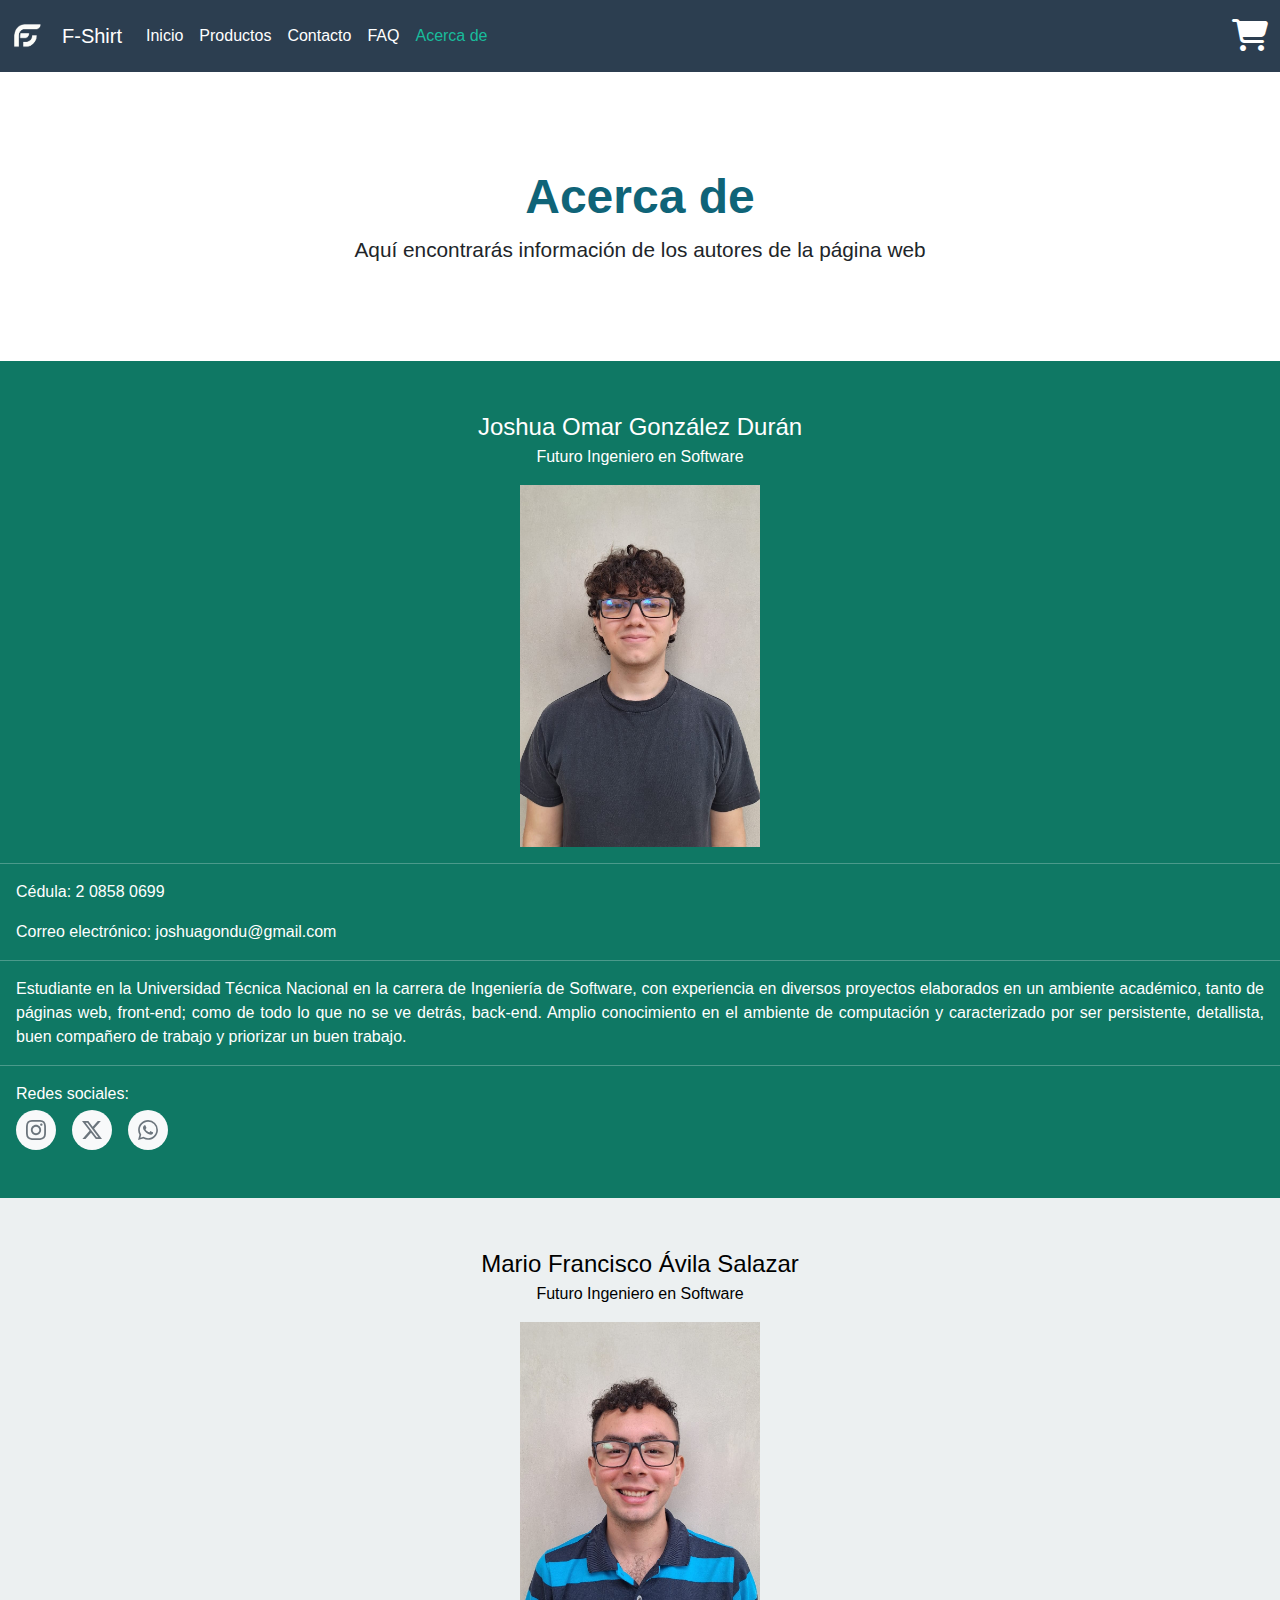
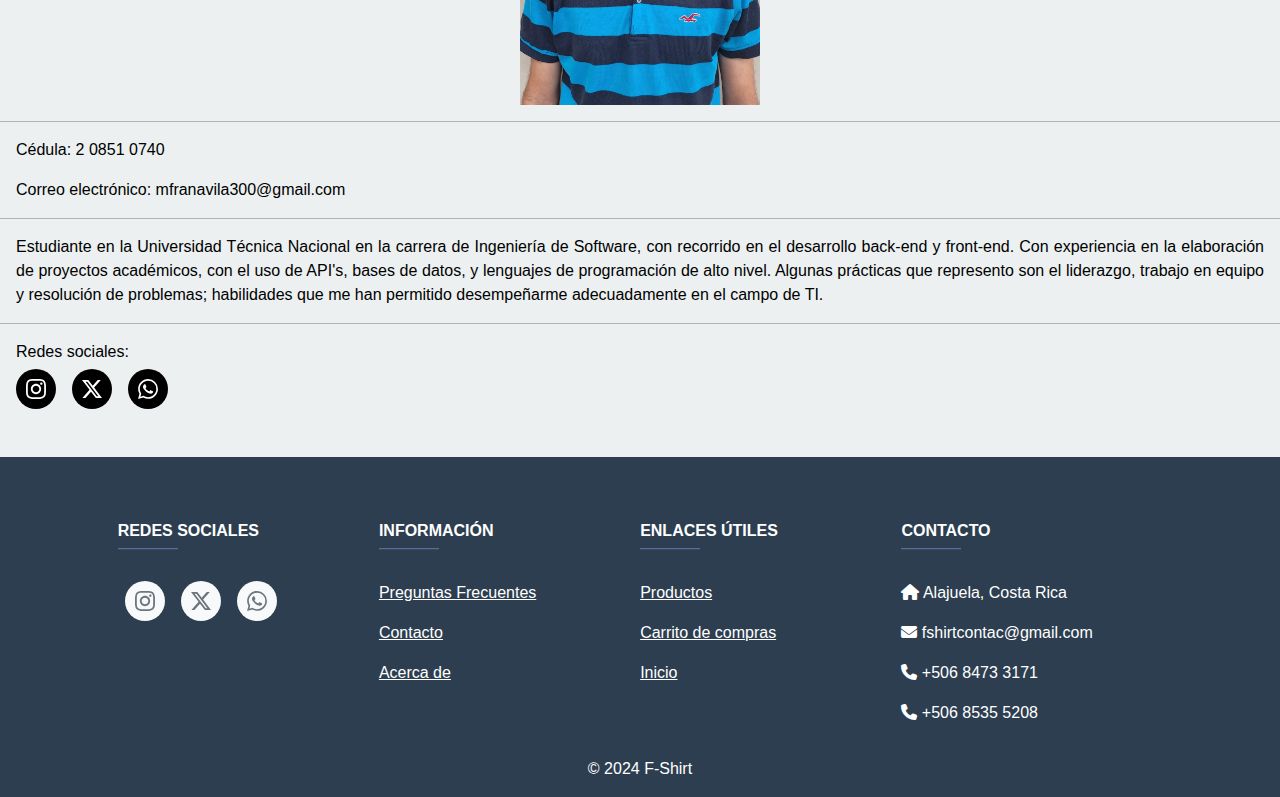
<file: AcercaDe.html>
<!DOCTYPE html>
<html lang="es">
<head>
    <meta charset="UTF-8">
    <meta name="viewport" content="width=device-width, initial-scale=1.0">
    <title>F-Shirt</title>

 <!--Links-->
 <link rel="stylesheet" href="css/HeaderFooter.css">
 <link rel="stylesheet" href="css/estiloAcercaDe.css">

 <!--Icono-->
 <link rel="icon" href="img/IconoF_Shirt.png" type="image/x-icon">

 <!--bootstrap -->
 <link rel="stylesheet" href="css/bootstrap.min.css">
 <link rel="stylesheet" href="https://cdnjs.cloudflare.com/ajax/libs/font-awesome/6.5.2/css/all.min.css">

</head>
<body>

<!--Header-->
<header>
    <nav class="navbar navbar-expand-lg bg-primary" data-bs-theme="dark">
        <div class="container-fluid">

          <!--Logo-->
          <a href="index.html">
            <img src="img/logoFShirt.png" alt="Logo" style="width: 30px; height: 30px; margin-right: 20px;">
          </a> 
          
          

          <a class="navbar-brand" href="index.html">F-Shirt</a>

          <button class="navbar-toggler" type="button" data-bs-toggle="collapse" data-bs-target="#navbarColor01" aria-controls="navbarColor01" aria-expanded="false" aria-label="Toggle navigation">
            <span class="navbar-toggler-icon"></span>
          </button>
          
          <div class="collapse navbar-collapse" id="navbarColor01">
            
            <ul class="navbar-nav me-auto">
              <li class="nav-item">
                <a class="nav-link" href="index.html">Inicio
                  <span class="visually-hidden">(current)</span>
                </a>
              </li>
              <li class="nav-item">
                <a class="nav-link" href="Productos.html">Productos</a>
              </li>
              <li class="nav-item">
                <a class="nav-link" href="Contacto.html">Contacto</a>
              </li>
              <li class="nav-item">
                <a class="nav-link " href="FAQ.html">FAQ
                  
                </a>
              </li>
              <li class="nav-item">
                <a class="nav-link active" href="AcercaDe.html">Acerca de</a>
                <span class="visually-hidden">(current)</span>
              </li>
                
            </ul>

            <!--Carrito-->
            <div class="d-flex">
              <div class="cart-icon">
                  <a href="carrito.html">
                  <i class="fa fa-shopping-cart"></i>
                  <span id="cart-count" class="cart-count"></span>
                  </a>
              </div>
          
          </div>

          </div>
        </div>
      </nav>
</header>
<!--End Header-->

<main>

    <Section class="encabezado">
        <h1 class="resaltar">Acerca de</h1>
        <p>Aquí encontrarás información de los autores de la página web</p>
    </Section>

    <!--Joshua-->
    <section class="Card Joshua">

     <p class="nombre">Joshua Omar González Durán</p>  
     <p class="profesion">Futuro Ingeniero en Software</p> 

     <div class="imagenPerfil">
        <img src="img/Foto Joshua.jpg" alt="" loading="lazy">
     </div>

     <hr>
     <p class="information">Cédula: 2 0858 0699</p>
     <p class="information">Correo electrónico: joshuagondu@gmail.com</p>
     <hr>

     <p class="information" style="text-align: justify;">Estudiante en la Universidad Técnica Nacional en la carrera de Ingeniería de Software, con experiencia en diversos proyectos elaborados en un ambiente académico, tanto de páginas web, front-end; como de todo lo que no se ve detrás, back-end. Amplio conocimiento en el ambiente de computación y caracterizado por ser persistente, detallista, buen compañero de trabajo y priorizar un buen trabajo.</p>
     <hr>

     <!--Social media-->
     <p class="information" style="margin-bottom: 0.3em;">Redes sociales:</p> 

     <div class="social-icons">
        <a href="https://www.instagram.com/wheresjoshi/" class="instagram" target="_blank">
            <svg viewBox="0 0 24 24" xmlns="http://www.w3.org/2000/svg">
                <path d="M12 2.163c3.204 0 3.584.012 4.85.07 3.252.148 4.771 1.691 4.919 4.919.058 1.265.069 1.645.069 4.849 0 3.205-.012 3.584-.069 4.849-.149 3.225-1.664 4.771-4.919 4.919-1.266.058-1.644.07-4.85.07-3.204 0-3.584-.012-4.849-.07-3.26-.149-4.771-1.699-4.919-4.92-.058-1.265-.07-1.644-.07-4.849 0-3.204.013-3.583.07-4.849.149-3.227 1.664-4.771 4.919-4.919 1.266-.057 1.645-.069 4.849-.069zm0-2.163c-3.259 0-3.667.014-4.947.072-4.358.2-6.78 2.618-6.98 6.98-.059 1.281-.073 1.689-.073 4.948 0 3.259.014 3.668.072 4.948.2 4.358 2.618 6.78 6.98 6.98 1.281.058 1.689.072 4.948.072 3.259 0 3.668-.014 4.948-.072 4.354-.2 6.782-2.618 6.979-6.98.059-1.28.073-1.689.073-4.948 0-3.259-.014-3.667-.072-4.947-.196-4.354-2.617-6.78-6.979-6.98-1.281-.059-1.69-.073-4.949-.073zm0 5.838c-3.403 0-6.162 2.759-6.162 6.162s2.759 6.163 6.162 6.163 6.162-2.759 6.162-6.163c0-3.403-2.759-6.162-6.162-6.162zm0 10.162c-2.209 0-4-1.79-4-4 0-2.209 1.791-4 4-4s4 1.791 4 4c0 2.21-1.791 4-4 4zm6.406-11.845c-.796 0-1.441.645-1.441 1.44s.645 1.44 1.441 1.44c.795 0 1.439-.645 1.439-1.44s-.644-1.44-1.439-1.44z"/>
            </svg>
        </a>
        <a href="https://www.x.com" target="_blank" rel="noopener noreferrer" class="x">
          <svg xmlns="http://www.w3.org/2000/svg" viewBox="0 0 24 24">
              <path d="M18.901 1.153h3.68l-8.04 9.19L24 22.846h-7.406l-5.8-7.584-6.638 7.584H.474l8.6-9.83L0 1.154h7.594l5.243 6.932ZM17.61 20.644h2.039L6.486 3.24H4.298Z"/>
          </svg>
      </a>
      <a href="https://wa.me/+50687926554" target="_blank" rel="noopener noreferrer" class="whatsapp">
        <svg xmlns="http://www.w3.org/2000/svg" viewBox="0 0 24 24">
            <path d="M17.472 14.382c-.297-.149-1.758-.867-2.03-.967-.273-.099-.471-.148-.67.15-.197.297-.767.966-.94 1.164-.173.199-.347.223-.644.075-.297-.15-1.255-.463-2.39-1.475-.883-.788-1.48-1.761-1.653-2.059-.173-.297-.018-.458.13-.606.134-.133.298-.347.446-.52.149-.174.198-.298.298-.497.099-.198.05-.371-.025-.52-.075-.149-.669-1.612-.916-2.207-.242-.579-.487-.5-.669-.51-.173-.008-.371-.01-.57-.01-.198 0-.52.074-.792.372-.272.297-1.04 1.016-1.04 2.479 0 1.462 1.065 2.875 1.213 3.074.149.198 2.096 3.2 5.077 4.487.709.306 1.262.489 1.694.625.712.227 1.36.195 1.871.118.571-.085 1.758-.719 2.006-1.413.248-.694.248-1.289.173-1.413-.074-.124-.272-.198-.57-.347m-5.421 7.403h-.004a9.87 9.87 0 01-5.031-1.378l-.361-.214-3.741.982.998-3.648-.235-.374a9.86 9.86 0 01-1.51-5.26c.001-5.45 4.436-9.884 9.888-9.884 2.64 0 5.122 1.03 6.988 2.898a9.825 9.825 0 012.893 6.994c-.003 5.45-4.437 9.884-9.885 9.884m8.413-18.297A11.815 11.815 0 0012.05 0C5.495 0 .16 5.335.157 11.892c0 2.096.547 4.142 1.588 5.945L.057 24l6.305-1.654a11.882 11.882 0 005.683 1.448h.005c6.554 0 11.89-5.335 11.893-11.893a11.821 11.821 0 00-3.48-8.413Z"/>
        </svg>
    </a>
    </div>
    </section>

    <!--Mario-->
    <section class="Card Mario">

      <p class="nombre">Mario Francisco Ávila Salazar</p>  
      <p class="profesion">Futuro Ingeniero en Software</p> 
 
      <div class="imagenPerfil">
         <img src="img/Foto Mario.jpg" alt="" loading="lazy">
      </div>
 
      <hr>
      <p class="information">Cédula: 2 0851 0740</p>
      <p class="information">Correo electrónico: mfranavila300@gmail.com</p>
      <hr>
 
      <p class="information" style="text-align: justify;">Estudiante en la Universidad Técnica Nacional en la carrera de Ingeniería de Software, con recorrido en el desarrollo back-end y front-end. Con experiencia en la elaboración de proyectos académicos, con el uso de API's, bases de datos, y lenguajes de programación de alto nivel. Algunas prácticas que represento son el liderazgo, trabajo en equipo y resolución de problemas; habilidades que me han permitido desempeñarme adecuadamente en el campo de TI.</p>
      <hr>
 
      <!--Social media-->
      <p class="information" style="margin-bottom: 0.3em;">Redes sociales:</p> 
 
      <div class="social-icons">
         <a href="https://www.instagram.com/mfranavila_22/" class="instagram" target="_blank">
             <svg viewBox="0 0 24 24" xmlns="http://www.w3.org/2000/svg">
                 <path d="M12 2.163c3.204 0 3.584.012 4.85.07 3.252.148 4.771 1.691 4.919 4.919.058 1.265.069 1.645.069 4.849 0 3.205-.012 3.584-.069 4.849-.149 3.225-1.664 4.771-4.919 4.919-1.266.058-1.644.07-4.85.07-3.204 0-3.584-.012-4.849-.07-3.26-.149-4.771-1.699-4.919-4.92-.058-1.265-.07-1.644-.07-4.849 0-3.204.013-3.583.07-4.849.149-3.227 1.664-4.771 4.919-4.919 1.266-.057 1.645-.069 4.849-.069zm0-2.163c-3.259 0-3.667.014-4.947.072-4.358.2-6.78 2.618-6.98 6.98-.059 1.281-.073 1.689-.073 4.948 0 3.259.014 3.668.072 4.948.2 4.358 2.618 6.78 6.98 6.98 1.281.058 1.689.072 4.948.072 3.259 0 3.668-.014 4.948-.072 4.354-.2 6.782-2.618 6.979-6.98.059-1.28.073-1.689.073-4.948 0-3.259-.014-3.667-.072-4.947-.196-4.354-2.617-6.78-6.979-6.98-1.281-.059-1.69-.073-4.949-.073zm0 5.838c-3.403 0-6.162 2.759-6.162 6.162s2.759 6.163 6.162 6.163 6.162-2.759 6.162-6.163c0-3.403-2.759-6.162-6.162-6.162zm0 10.162c-2.209 0-4-1.79-4-4 0-2.209 1.791-4 4-4s4 1.791 4 4c0 2.21-1.791 4-4 4zm6.406-11.845c-.796 0-1.441.645-1.441 1.44s.645 1.44 1.441 1.44c.795 0 1.439-.645 1.439-1.44s-.644-1.44-1.439-1.44z"/>
             </svg>
         </a>
         <a href="https://www.x.com" target="_blank" rel="noopener noreferrer" class="x">
           <svg xmlns="http://www.w3.org/2000/svg" viewBox="0 0 24 24">
               <path d="M18.901 1.153h3.68l-8.04 9.19L24 22.846h-7.406l-5.8-7.584-6.638 7.584H.474l8.6-9.83L0 1.154h7.594l5.243 6.932ZM17.61 20.644h2.039L6.486 3.24H4.298Z"/>
           </svg>
       </a>
       <a href="https://wa.me/+50685355208" target="_blank" rel="noopener noreferrer" class="whatsapp">
         <svg xmlns="http://www.w3.org/2000/svg" viewBox="0 0 24 24">
             <path d="M17.472 14.382c-.297-.149-1.758-.867-2.03-.967-.273-.099-.471-.148-.67.15-.197.297-.767.966-.94 1.164-.173.199-.347.223-.644.075-.297-.15-1.255-.463-2.39-1.475-.883-.788-1.48-1.761-1.653-2.059-.173-.297-.018-.458.13-.606.134-.133.298-.347.446-.52.149-.174.198-.298.298-.497.099-.198.05-.371-.025-.52-.075-.149-.669-1.612-.916-2.207-.242-.579-.487-.5-.669-.51-.173-.008-.371-.01-.57-.01-.198 0-.52.074-.792.372-.272.297-1.04 1.016-1.04 2.479 0 1.462 1.065 2.875 1.213 3.074.149.198 2.096 3.2 5.077 4.487.709.306 1.262.489 1.694.625.712.227 1.36.195 1.871.118.571-.085 1.758-.719 2.006-1.413.248-.694.248-1.289.173-1.413-.074-.124-.272-.198-.57-.347m-5.421 7.403h-.004a9.87 9.87 0 01-5.031-1.378l-.361-.214-3.741.982.998-3.648-.235-.374a9.86 9.86 0 01-1.51-5.26c.001-5.45 4.436-9.884 9.888-9.884 2.64 0 5.122 1.03 6.988 2.898a9.825 9.825 0 012.893 6.994c-.003 5.45-4.437 9.884-9.885 9.884m8.413-18.297A11.815 11.815 0 0012.05 0C5.495 0 .16 5.335.157 11.892c0 2.096.547 4.142 1.588 5.945L.057 24l6.305-1.654a11.882 11.882 0 005.683 1.448h.005c6.554 0 11.89-5.335 11.893-11.893a11.821 11.821 0 00-3.48-8.413Z"/>
         </svg>
     </a>
     </div>
     </section>

</main>

<!--Footer-->
<footer
          class="text-center text-lg-start text-white"
          style="background-color: rgb(44, 62, 80)"
           >

    <!-- Section: Links  -->
    <section class="" style="padding-top: 1em;">
      <div class="container text-center text-md-start mt-5">
        <!-- Grid row -->
        <div class="row mt-3">

          <!-- Grid column -->
          <div class="col-md-3 col-lg-2 col-xl-2 mx-auto mb-4">
    
                    <h6 class="text-uppercase fw-bold">Redes sociales</h6>
                    <hr
                class="mb-4 mt-0 d-inline-block mx-auto"
                style="width: 60px; background-color: #7c4dff; height: 2px"
                />
                    <div class="social-icons">
                        <a href="https://www.instagram.com/" class="instagram" target="_blank">
                            <svg viewBox="0 0 24 24" xmlns="http://www.w3.org/2000/svg">
                                <path d="M12 2.163c3.204 0 3.584.012 4.85.07 3.252.148 4.771 1.691 4.919 4.919.058 1.265.069 1.645.069 4.849 0 3.205-.012 3.584-.069 4.849-.149 3.225-1.664 4.771-4.919 4.919-1.266.058-1.644.07-4.85.07-3.204 0-3.584-.012-4.849-.07-3.26-.149-4.771-1.699-4.919-4.92-.058-1.265-.07-1.644-.07-4.849 0-3.204.013-3.583.07-4.849.149-3.227 1.664-4.771 4.919-4.919 1.266-.057 1.645-.069 4.849-.069zm0-2.163c-3.259 0-3.667.014-4.947.072-4.358.2-6.78 2.618-6.98 6.98-.059 1.281-.073 1.689-.073 4.948 0 3.259.014 3.668.072 4.948.2 4.358 2.618 6.78 6.98 6.98 1.281.058 1.689.072 4.948.072 3.259 0 3.668-.014 4.948-.072 4.354-.2 6.782-2.618 6.979-6.98.059-1.28.073-1.689.073-4.948 0-3.259-.014-3.667-.072-4.947-.196-4.354-2.617-6.78-6.979-6.98-1.281-.059-1.69-.073-4.949-.073zm0 5.838c-3.403 0-6.162 2.759-6.162 6.162s2.759 6.163 6.162 6.163 6.162-2.759 6.162-6.163c0-3.403-2.759-6.162-6.162-6.162zm0 10.162c-2.209 0-4-1.79-4-4 0-2.209 1.791-4 4-4s4 1.791 4 4c0 2.21-1.791 4-4 4zm6.406-11.845c-.796 0-1.441.645-1.441 1.44s.645 1.44 1.441 1.44c.795 0 1.439-.645 1.439-1.44s-.644-1.44-1.439-1.44z"/>
                            </svg>
                        </a>
                        <a href="https://www.x.com" target="_blank" rel="noopener noreferrer" class="x">
                          <svg xmlns="http://www.w3.org/2000/svg" viewBox="0 0 24 24">
                              <path d="M18.901 1.153h3.68l-8.04 9.19L24 22.846h-7.406l-5.8-7.584-6.638 7.584H.474l8.6-9.83L0 1.154h7.594l5.243 6.932ZM17.61 20.644h2.039L6.486 3.24H4.298Z"/>
                          </svg>
                      </a>
                      <a href="https://wa.me/+50685355208" target="_blank" rel="noopener noreferrer" class="whatsapp">
                        <svg xmlns="http://www.w3.org/2000/svg" viewBox="0 0 24 24">
                            <path d="M17.472 14.382c-.297-.149-1.758-.867-2.03-.967-.273-.099-.471-.148-.67.15-.197.297-.767.966-.94 1.164-.173.199-.347.223-.644.075-.297-.15-1.255-.463-2.39-1.475-.883-.788-1.48-1.761-1.653-2.059-.173-.297-.018-.458.13-.606.134-.133.298-.347.446-.52.149-.174.198-.298.298-.497.099-.198.05-.371-.025-.52-.075-.149-.669-1.612-.916-2.207-.242-.579-.487-.5-.669-.51-.173-.008-.371-.01-.57-.01-.198 0-.52.074-.792.372-.272.297-1.04 1.016-1.04 2.479 0 1.462 1.065 2.875 1.213 3.074.149.198 2.096 3.2 5.077 4.487.709.306 1.262.489 1.694.625.712.227 1.36.195 1.871.118.571-.085 1.758-.719 2.006-1.413.248-.694.248-1.289.173-1.413-.074-.124-.272-.198-.57-.347m-5.421 7.403h-.004a9.87 9.87 0 01-5.031-1.378l-.361-.214-3.741.982.998-3.648-.235-.374a9.86 9.86 0 01-1.51-5.26c.001-5.45 4.436-9.884 9.888-9.884 2.64 0 5.122 1.03 6.988 2.898a9.825 9.825 0 012.893 6.994c-.003 5.45-4.437 9.884-9.885 9.884m8.413-18.297A11.815 11.815 0 0012.05 0C5.495 0 .16 5.335.157 11.892c0 2.096.547 4.142 1.588 5.945L.057 24l6.305-1.654a11.882 11.882 0 005.683 1.448h.005c6.554 0 11.89-5.335 11.893-11.893a11.821 11.821 0 00-3.48-8.413Z"/>
                        </svg>
                    </a>
                    </div>
              
        </div>
          <!-- Grid column -->


          <!-- Grid column -->
          <div class="col-md-2 col-lg-2 col-xl-2 mx-auto mb-4">
            <!-- Links -->
            <h6 class="text-uppercase fw-bold">Información</h6>
            <hr
                class="mb-4 mt-0 d-inline-block mx-auto"
                style="width: 60px; background-color: #7c4dff; height: 2px"
                />
            <p>
              <a href="FAQ.html" class="text-white">Preguntas Frecuentes</a>
            </p>
            <p>
              <a href="Contacto.html" class="text-white">Contacto</a>
            </p>
            <p>
              <a href="AcercaDe.html" class="text-white">Acerca de</a>
            </p>
          </div>
          <!-- Grid column -->

          <!-- Grid column -->
          <div class="col-md-3 col-lg-2 col-xl-2 mx-auto mb-4">
              <!-- Links -->
              <h6 class="text-uppercase fw-bold">Enlaces útiles</h6>
              <hr
                  class="mb-4 mt-0 d-inline-block mx-auto"
                  style="width: 60px; background-color: #7c4dff; height: 2px"
                  />
              <p>
              <a href="Productos.html" class="text-white">Productos</a>
            </p>
            <p>
              <a href="carrito.html" class="text-white">Carrito de compras</a>
            </p>
            <p>
              <a href="index.html" class="text-white">Inicio</a>
            </p>
          </div>
          <!-- Grid column -->

          <!-- Grid column -->
          <div class="col-md-4 col-lg-3 col-xl-3 mx-auto mb-md-0 mb-4">
            <!-- Links -->
            <h6 class="text-uppercase fw-bold">Contacto</h6>
            <hr
                class="mb-4 mt-0 d-inline-block mx-auto"
                style="width: 60px; background-color: #7c4dff; height: 2px"
                />
            <p><i class="fas fa-home mr-3"></i> Alajuela, Costa Rica</p>
            <p><i class="fas fa-envelope mr-3"></i> fshirtcontac@gmail.com</p>
            <p><i class="fas fa-phone mr-3"></i> +506 8473 3171</p>
            <p><i class="fas fa-phone mr-3"></i> +506 8535 5208</p>
          </div>
          <!-- Grid column -->
        </div>
        <!-- Grid row -->
      </div>
    </section>
    <!-- Section: Links  -->

    <!-- Copyright -->
    <div
         class="text-center p-3"
         style="background-color: rgb(44,62,80)"
         >
      © 2024 F-Shirt
    </div>
    <!-- Copyright -->
  </footer>

    <!--bootstrap-->
    <script src="https://cdn.jsdelivr.net/npm/bootstrap@5.3.3/dist/js/bootstrap.bundle.min.js"
    integrity="sha384-YvpcrYf0tY3lHB60NNkmXc5s9fDVZLESaAA55NDzOxhy9GkcIdslK1eN7N6jIeHz"
    crossorigin="anonymous"></script>

    <!--JS-->
    <script src="js/globoRojoCarrito.js"></script>

</body>
</html>
</file>
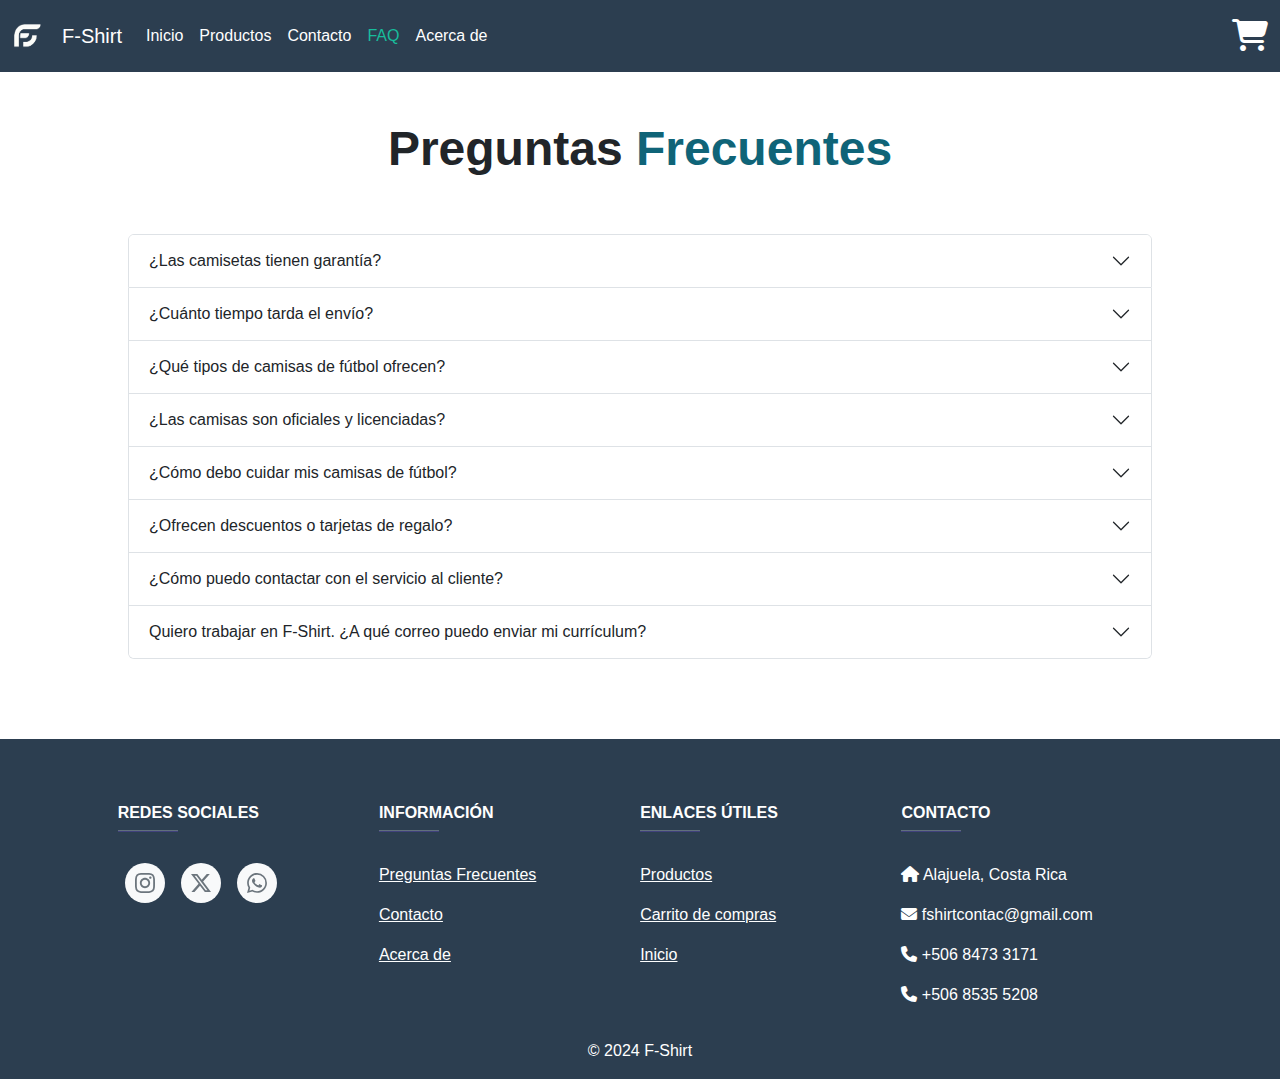
<file: FAQ.html>
<!DOCTYPE html>
<html lang="es">
<head>
    <meta charset="UTF-8">
    <meta name="viewport" content="width=device-width, initial-scale=1.0">
    <title>F-Shirt</title>

 <!--Links-->
 <link rel="stylesheet" href="css/HeaderFooter.css">
 <link rel="stylesheet" href="css/estiloFAQ.css">

 <!--Icono-->
 <link rel="icon" href="img/IconoF_Shirt.png" type="image/x-icon">

 <!--bootstrap -->
 <link rel="stylesheet" href="css/bootstrap.min.css">
 <link rel="stylesheet" href="https://cdnjs.cloudflare.com/ajax/libs/font-awesome/6.5.2/css/all.min.css">

</head>
<body>
<!--Header-->
<header>
    <nav class="navbar navbar-expand-lg bg-primary" data-bs-theme="dark">
        <div class="container-fluid">

          <!--Logo-->
          <a href="index.html">
            <img src="img/logoFShirt.png" alt="Logo" style="width: 30px; height: 30px; margin-right: 20px;">
          </a> 
          
          

          <a class="navbar-brand" href="index.html">F-Shirt</a>

          <button class="navbar-toggler" type="button" data-bs-toggle="collapse" data-bs-target="#navbarColor01" aria-controls="navbarColor01" aria-expanded="false" aria-label="Toggle navigation">
            <span class="navbar-toggler-icon"></span>
          </button>
          
          <div class="collapse navbar-collapse" id="navbarColor01">
            
            <ul class="navbar-nav me-auto">
              <li class="nav-item">
                <a class="nav-link" href="index.html">Inicio
                  <span class="visually-hidden">(current)</span>
                </a>
              </li>
              <li class="nav-item">
                <a class="nav-link" href="Productos.html">Productos</a>
              </li>
              <li class="nav-item">
                <a class="nav-link" href="Contacto.html">Contacto</a>
              </li>
              <li class="nav-item">
                <a class="nav-link active" href="FAQ.html">FAQ
                  <span class="visually-hidden">(current)</span>
                </a>
              </li>
              <li class="nav-item">
                <a class="nav-link" href="AcercaDe.html">Acerca de</a>
              </li>
                
            </ul>

            <!--Carrito-->
            <div class="d-flex">
              <div class="cart-icon">
                  <a href="carrito.html">
                  <i class="fa fa-shopping-cart"></i>
                  <span id="cart-count" class="cart-count"></span>
                  </a>
              </div>
          
          </div>

          </div>
        </div>
      </nav>
</header>
<!--End Header-->

<main>
    <h1>Preguntas <span class="colour">Frecuentes</span></h1>
    
    <!--Acordeon-->
        <section class="FAQ">

          <div class="accordion" id="accordionExample">

            <div class="accordion-item">
              <h2 class="accordion-header" id="headingOne">
                <button class="accordion-button collapsed" type="button" data-bs-toggle="collapse" data-bs-target="#collapseOne" aria-expanded="false" aria-controls="collapseOne">
                  ¿Las camisetas tienen garantía?
                </button>
              </h2>
              <div id="collapseOne" class="accordion-collapse collapse" aria-labelledby="headingOne" data-bs-parent="#accordionExample" style="">
                <div class="accordion-body">
                  Así es, todas nuestras camisetas <span class="resaltar">cuentan con garantía</span>, la misma aplica por <span class="resaltar">40 días</span> desde la recepción del producto. Si un producto que compraste cuenta con algún defecto de fabricación, te reembolsaremos el dinero.
                  <br> <br>
                  <span class="resaltar">Importante</span>, la garantía <span class="resaltar">no aplica</span> en los siguientes casos:
                  <br> 

                  <ul>
                    <li>Negligencia en el uso o lavado del producto.</li>
                    <li>Daños por agentes externos.</li>
                    <li>Camisetas que hayan sufrido cualquier modificación por personal no autorizado.</li>
                    <li>Decoloración o daños a causa de exposición prolongada al sol o a otras fuentes de calor extremas.</li>
                    <li>La garantía no aplicará si la misma se reclama fuera del plazo establecido (40 días).</li>
                    <li>Si no presenta la factura o comprobante de compra referente al producto al que se le solicita la aplicación de garantía.</li>
                  </ul>

                </div>
              </div>
            </div>

            <div class="accordion-item">
              <h2 class="accordion-header" id="headingTwo">
                <button class="accordion-button collapsed" type="button" data-bs-toggle="collapse" data-bs-target="#collapseTwo" aria-expanded="false" aria-controls="collapseOne">
                  ¿Cuánto tiempo tarda el envío?
                </button>
              </h2>
              <div id="collapseTwo" class="accordion-collapse collapse" aria-labelledby="headingTwo" data-bs-parent="#accordionExample" style="">
                <div class="accordion-body">
                  Una vez que realizas la compra del producto, F-Shirt registra tu orden y comienza el proceso de entrega. Ten en cuenta que la entrega puede tardar de <span class="resaltar">3 a 5 días hábiles (se omiten feriados como días hábiles)</span>. 
                  Ten en cuenta que si realizas tu compra para retiro en tienda, el tiempo de preparación de la orden será de <span class="resaltar">máximo dos días</span>.                   
                </div>
              </div>
            </div>

            <div class="accordion-item">
              <h2 class="accordion-header" id="headingThree">
                <button class="accordion-button collapsed" type="button" data-bs-toggle="collapse" data-bs-target="#collapseThree" aria-expanded="false" aria-controls="collapseThree">
                  ¿Qué tipos de camisas de fútbol ofrecen?
                </button>
              </h2>
              <div id="collapseThree" class="accordion-collapse collapse" aria-labelledby="headingThree" data-bs-parent="#accordionExample" style="">
                <div class="accordion-body">
                  Ofrecemos camisas de fútbol de varios tipos, desde camisas de equipos hasta de selecciones. También puedes encontrar ediciones especiales y camisas retro.
                  <br> Mira los diferentes productos que te ofrecemos <span class="resaltar"><a href="Productos.html">Aquí</a></span>
                </div>
              </div>
            </div>
       

            <div class="accordion-item">
              <h2 class="accordion-header" id="headingFour">
                <button class="accordion-button collapsed" type="button" data-bs-toggle="collapse" data-bs-target="#collapseFour" aria-expanded="false" aria-controls="collapseFour">
                  ¿Las camisas son oficiales y licenciadas?
                </button>
              </h2>
              <div id="collapseFour" class="accordion-collapse collapse" aria-labelledby="headingFour" data-bs-parent="#accordionExample" style="">
                <div class="accordion-body">
                  Así es, todas nuestras camisas son oficiales y cuentan con la licencia de marcas y clubes.
                  <br>
                  Te aseguramos que <span class="resaltar">todos nuestros productos</span> son completamente originales y cuentan con la licencia respectiva para su distribución.
                  <br> <br>
                   <div class="FAQ4"> 
                     <img src="https://static.nike.com/a/images/t_PDP_1728_v1/f_auto,q_auto:eco/771d5d2d-1032-4f1b-acb2-131e6346b5e3/FFF+M+NK+DF+STAD+JSY+SS+AW.png" alt="" loading="lazy">
                    </div>
                </div>
              </div>
            </div>

            <div class="accordion-item">
              <h2 class="accordion-header" id="headingFive">
                <button class="accordion-button collapsed" type="button" data-bs-toggle="collapse" data-bs-target="#collapseFive" aria-expanded="false" aria-controls="collapseFive">
                  ¿Cómo debo cuidar mis camisas de fútbol? 
                </button>
              </h2>
              <div id="collapseFive" class="accordion-collapse collapse" aria-labelledby="headingFive" data-bs-parent="#accordionExample" style="">
                <div class="accordion-body">
                  Te daremos algunos <span class="resaltar">consejos para alargar la vida útil de tu camisa</span>, algunos cuidados a tomar en cuenta son:
                  <br><br>

                  <span class="resaltar">Lavado</span>
                  <ul>
                    <li>Antes de lavar tu camiseta, lee la etiqueta para conocer las instrucciones de lavado.</li>
                    <li>Utiliza agua fría para lavar tus camisetas, ya que el agua caliente puede dañar el material de la camisa y desteñir algunos colores.</li>
                    <li>Lava tu camiseta al revés, esto para proteger los parches y otros elementos de la camiseta.</li>
                  </ul>

                  <span class="resaltar">Secado</span>
                  <ul>
                    <li>Lo mejor es que seques tu camiseta al aire, pero evitando la exposición directa a la luz solar.</li>
                    <li>También puedes apoyarte en la secadora utilizando un modo de secado suave, considerando tener cuidado con las estampaciones de tu camisa.</li>
                  </ul>

                  <span class="resaltar">Almacenamiento</span>
                  <ul>
                    <li>Te recomendamos guardar tu camiseta en un lugar fresco y seco, sin la exposición directa a la luz solar y en un lugar sin humedad.</li>
                    <li>No guardes tu camiseta en un gancho, esto la estirará con el tiempo, lo mejor es guardarla doblada.</li>
                  </ul>

                  <span class="resaltar">Uso</span>
                  <ul>
                    <li>Evita utilizar la camiseta en actividades que podrían dañarla.</li>
                    <li>Si notas algún hilo suelto, o algún desgarro en la tela, arréglalo de inmediato, para prevenir un daño mayor en tu camiseta.</li>
                    <li>Si manchas la camiseta, asegúrate de limpiar la mancha cuanto antes para evitar que se fije en la tela.</li>
                    <li>Evita el contacto directo  de la tela con algunos productos químicos, como desodorantes o colonias.</li>
                  </ul>

                </div>
              </div>
            </div>

            <div class="accordion-item">
              <h2 class="accordion-header" id="headingSix">
                <button class="accordion-button collapsed" type="button" data-bs-toggle="collapse" data-bs-target="#collapseSix" aria-expanded="false" aria-controls="collapseSix">
                  ¿Ofrecen descuentos o tarjetas de regalo?
                </button>
              </h2>
              <div id="collapseSix" class="accordion-collapse collapse" aria-labelledby="headingSix" data-bs-parent="#accordionExample" style="">
                <div class="accordion-body">
                  Claro que sí, ofrecemos increíbles descuentos de temporada, así como cupones y tarjetas de regalo.
                  
                  <div class="SocialMediaFAQ">
                    <br>
                    <em class="resaltar">¡Está atento a nuestras redes sociales para descubrir nuevas promociones!</em>
                  
                    <!--Social media-->
                    <div class="social-icons">
                      <a href="https://www.instagram.com/" class="instagram" target="_blank">
                          <svg viewBox="0 0 24 24" xmlns="http://www.w3.org/2000/svg">
                              <path d="M12 2.163c3.204 0 3.584.012 4.85.07 3.252.148 4.771 1.691 4.919 4.919.058 1.265.069 1.645.069 4.849 0 3.205-.012 3.584-.069 4.849-.149 3.225-1.664 4.771-4.919 4.919-1.266.058-1.644.07-4.85.07-3.204 0-3.584-.012-4.849-.07-3.26-.149-4.771-1.699-4.919-4.92-.058-1.265-.07-1.644-.07-4.849 0-3.204.013-3.583.07-4.849.149-3.227 1.664-4.771 4.919-4.919 1.266-.057 1.645-.069 4.849-.069zm0-2.163c-3.259 0-3.667.014-4.947.072-4.358.2-6.78 2.618-6.98 6.98-.059 1.281-.073 1.689-.073 4.948 0 3.259.014 3.668.072 4.948.2 4.358 2.618 6.78 6.98 6.98 1.281.058 1.689.072 4.948.072 3.259 0 3.668-.014 4.948-.072 4.354-.2 6.782-2.618 6.979-6.98.059-1.28.073-1.689.073-4.948 0-3.259-.014-3.667-.072-4.947-.196-4.354-2.617-6.78-6.979-6.98-1.281-.059-1.69-.073-4.949-.073zm0 5.838c-3.403 0-6.162 2.759-6.162 6.162s2.759 6.163 6.162 6.163 6.162-2.759 6.162-6.163c0-3.403-2.759-6.162-6.162-6.162zm0 10.162c-2.209 0-4-1.79-4-4 0-2.209 1.791-4 4-4s4 1.791 4 4c0 2.21-1.791 4-4 4zm6.406-11.845c-.796 0-1.441.645-1.441 1.44s.645 1.44 1.441 1.44c.795 0 1.439-.645 1.439-1.44s-.644-1.44-1.439-1.44z"/>
                          </svg>
                      </a>
                      <a href="https://www.x.com" target="_blank" rel="noopener noreferrer" class="x">
                        <svg xmlns="http://www.w3.org/2000/svg" viewBox="0 0 24 24">
                            <path d="M18.901 1.153h3.68l-8.04 9.19L24 22.846h-7.406l-5.8-7.584-6.638 7.584H.474l8.6-9.83L0 1.154h7.594l5.243 6.932ZM17.61 20.644h2.039L6.486 3.24H4.298Z"/>
                        </svg>
                    </a>
                    <a href="https://wa.me/+50685355208" target="_blank" rel="noopener noreferrer" class="whatsapp">
                      <svg xmlns="http://www.w3.org/2000/svg" viewBox="0 0 24 24">
                          <path d="M17.472 14.382c-.297-.149-1.758-.867-2.03-.967-.273-.099-.471-.148-.67.15-.197.297-.767.966-.94 1.164-.173.199-.347.223-.644.075-.297-.15-1.255-.463-2.39-1.475-.883-.788-1.48-1.761-1.653-2.059-.173-.297-.018-.458.13-.606.134-.133.298-.347.446-.52.149-.174.198-.298.298-.497.099-.198.05-.371-.025-.52-.075-.149-.669-1.612-.916-2.207-.242-.579-.487-.5-.669-.51-.173-.008-.371-.01-.57-.01-.198 0-.52.074-.792.372-.272.297-1.04 1.016-1.04 2.479 0 1.462 1.065 2.875 1.213 3.074.149.198 2.096 3.2 5.077 4.487.709.306 1.262.489 1.694.625.712.227 1.36.195 1.871.118.571-.085 1.758-.719 2.006-1.413.248-.694.248-1.289.173-1.413-.074-.124-.272-.198-.57-.347m-5.421 7.403h-.004a9.87 9.87 0 01-5.031-1.378l-.361-.214-3.741.982.998-3.648-.235-.374a9.86 9.86 0 01-1.51-5.26c.001-5.45 4.436-9.884 9.888-9.884 2.64 0 5.122 1.03 6.988 2.898a9.825 9.825 0 012.893 6.994c-.003 5.45-4.437 9.884-9.885 9.884m8.413-18.297A11.815 11.815 0 0012.05 0C5.495 0 .16 5.335.157 11.892c0 2.096.547 4.142 1.588 5.945L.057 24l6.305-1.654a11.882 11.882 0 005.683 1.448h.005c6.554 0 11.89-5.335 11.893-11.893a11.821 11.821 0 00-3.48-8.413Z"/>
                      </svg>
                  </a>
                  </div>
                    <!--Social media-->
                
                  </div>
               
                </div>
              </div>
            </div>

            <div class="accordion-item">
              <h2 class="accordion-header" id="headingSeven">
                <button class="accordion-button collapsed" type="button" data-bs-toggle="collapse" data-bs-target="#collapseSeven" aria-expanded="false" aria-controls="collapseSeven">
                  ¿Cómo puedo contactar con el servicio al cliente?
                </button>
              </h2>
              <div id="collapseSeven" class="accordion-collapse collapse" aria-labelledby="headingSeven" data-bs-parent="#accordionExample" style="">
                <div class="accordion-body">

                  En F-Shirt comprendemos <span class="resaltar">lo importante que es para nuestros clientes</span> contar con el espacio para obtener asistencia cuando lo necesiten, por eso, ponemos a tu disposición varios métodos de contacto para que puedas comunicarte con nuestro personal de atención al cliente. A continuación, te mostramos como puedes contactarte con nuestro equipo de atención al cliente el cual esta siempre dispuesto a brindarte la mejor atención:
                 
                  <!--Telefono-->
                  <br> <br>
                  <span class="resaltar">Teléfono</span>
                  <br>
                  Puedes comunicarte con uno de nuestros agentes llamando o enviando un mensaje a los siguientes números:
                  
                  <ul>
                    <li><span class="resaltar"><a href="https://wa.me/+50685355208"  target="_blank">+506 8535 5208</a></span></li>
                    <li><Span class="resaltar">Horario de atención:</Span> Lunes a Viernes, de 9:00 a.m. a 6:00 p.m.</li>
                  </ul>

                  <!--Correo-->
                  <span class="resaltar">Correo Electrónico</span>
                  <br>
                  Si prefieres comunicarte con nuestro equipo por medio de correo electrónico, puedes hacerlo al correo del departamento de atención al cliente. Nuestro equipo se esforzará por responderte cuanto antes.
                  
                  <ul>
                    <li><Span class="resaltar">Correo Electrónico:</Span> <a href="https://mail.google.com"  target="_blank">serviciocliente@fshirt.com</a></span></li>
                  </ul>
                  
                </div>
              </div>
            </div>

            <div class="accordion-item">
              <h2 class="accordion-header" id="headingEight">
                <button class="accordion-button collapsed" type="button" data-bs-toggle="collapse" data-bs-target="#collapseEight" aria-expanded="false" aria-controls="collapseEight">
                  Quiero trabajar en F-Shirt. ¿A qué correo puedo enviar mi currículum?
                </button>
              </h2>
              <div id="collapseEight" class="accordion-collapse collapse" aria-labelledby="headingEight" data-bs-parent="#accordionExample" style="">
                <div class="accordion-body">
                  Nos complace la idea de que quieras trabajar con nosotros y formar parte de la <span class="resaltar">familia F-Shirt</span>. Siempre estamos en busca de personas apasionadas que quieran unirse a nuestro equipo. A continuación, te presentamos la información que necesitas saber para aplicar
                  a nuestras vacantes.

                  <br><br>
                  <span class="resaltar">Correo Electrónico</span>
                  <br>
                  Ponemos a disposición el siguiente correo para que envíes tu currículum.
                  <ul>
                    <li><Span class="resaltar">Correo Electrónico:</Span> <a href="https://mail.google.com"  target="_blank">reclutamiento@fshirt.com</a></span></li>
                  </ul>

                  <span class="resaltar">Detalles para el envío del currículum</span>
                  <br>
                  Por favor, sigue las siguiente instrucciones al aplicar a una vacante.
                  <br>
                  <ul>
                    <li><Span class="resaltar">Asunto:</Span> En el asunto del correo por favor incluye el nombre del puesto al que estas aplicando, por ejemplo: <em>Aplicación para el puesto de supervisor de inventario.</em></li>
                    <li><Span class="resaltar">Adjuntos:</Span> Adjunta tu currículum en formato PDF.</li>
                    <li><Span class="resaltar">Contenido:</Span> Por favor, incluye una breve descripción sobre ti y porqué estas interesado en formar parte de F-Shirt.</li>
                  </ul>

                  Puedes seguirnos en nuestras de redes sociales, donde también publicamos nuestras vacantes más recientes:
                  
                  <div class="SocialMediaFAQ">
                  <!--Social media-->
                  <div class="social-icons">
                    <a href="https://www.instagram.com/" class="instagram" target="_blank">
                        <svg viewBox="0 0 24 24" xmlns="http://www.w3.org/2000/svg">
                            <path d="M12 2.163c3.204 0 3.584.012 4.85.07 3.252.148 4.771 1.691 4.919 4.919.058 1.265.069 1.645.069 4.849 0 3.205-.012 3.584-.069 4.849-.149 3.225-1.664 4.771-4.919 4.919-1.266.058-1.644.07-4.85.07-3.204 0-3.584-.012-4.849-.07-3.26-.149-4.771-1.699-4.919-4.92-.058-1.265-.07-1.644-.07-4.849 0-3.204.013-3.583.07-4.849.149-3.227 1.664-4.771 4.919-4.919 1.266-.057 1.645-.069 4.849-.069zm0-2.163c-3.259 0-3.667.014-4.947.072-4.358.2-6.78 2.618-6.98 6.98-.059 1.281-.073 1.689-.073 4.948 0 3.259.014 3.668.072 4.948.2 4.358 2.618 6.78 6.98 6.98 1.281.058 1.689.072 4.948.072 3.259 0 3.668-.014 4.948-.072 4.354-.2 6.782-2.618 6.979-6.98.059-1.28.073-1.689.073-4.948 0-3.259-.014-3.667-.072-4.947-.196-4.354-2.617-6.78-6.979-6.98-1.281-.059-1.69-.073-4.949-.073zm0 5.838c-3.403 0-6.162 2.759-6.162 6.162s2.759 6.163 6.162 6.163 6.162-2.759 6.162-6.163c0-3.403-2.759-6.162-6.162-6.162zm0 10.162c-2.209 0-4-1.79-4-4 0-2.209 1.791-4 4-4s4 1.791 4 4c0 2.21-1.791 4-4 4zm6.406-11.845c-.796 0-1.441.645-1.441 1.44s.645 1.44 1.441 1.44c.795 0 1.439-.645 1.439-1.44s-.644-1.44-1.439-1.44z"/>
                        </svg>
                    </a>
                    <a href="https://www.x.com" target="_blank" rel="noopener noreferrer" class="x">
                      <svg xmlns="http://www.w3.org/2000/svg" viewBox="0 0 24 24">
                          <path d="M18.901 1.153h3.68l-8.04 9.19L24 22.846h-7.406l-5.8-7.584-6.638 7.584H.474l8.6-9.83L0 1.154h7.594l5.243 6.932ZM17.61 20.644h2.039L6.486 3.24H4.298Z"/>
                      </svg>
                  </a>
                  <a href="https://wa.me/+50685355208" target="_blank" rel="noopener noreferrer" class="whatsapp">
                    <svg xmlns="http://www.w3.org/2000/svg" viewBox="0 0 24 24">
                        <path d="M17.472 14.382c-.297-.149-1.758-.867-2.03-.967-.273-.099-.471-.148-.67.15-.197.297-.767.966-.94 1.164-.173.199-.347.223-.644.075-.297-.15-1.255-.463-2.39-1.475-.883-.788-1.48-1.761-1.653-2.059-.173-.297-.018-.458.13-.606.134-.133.298-.347.446-.52.149-.174.198-.298.298-.497.099-.198.05-.371-.025-.52-.075-.149-.669-1.612-.916-2.207-.242-.579-.487-.5-.669-.51-.173-.008-.371-.01-.57-.01-.198 0-.52.074-.792.372-.272.297-1.04 1.016-1.04 2.479 0 1.462 1.065 2.875 1.213 3.074.149.198 2.096 3.2 5.077 4.487.709.306 1.262.489 1.694.625.712.227 1.36.195 1.871.118.571-.085 1.758-.719 2.006-1.413.248-.694.248-1.289.173-1.413-.074-.124-.272-.198-.57-.347m-5.421 7.403h-.004a9.87 9.87 0 01-5.031-1.378l-.361-.214-3.741.982.998-3.648-.235-.374a9.86 9.86 0 01-1.51-5.26c.001-5.45 4.436-9.884 9.888-9.884 2.64 0 5.122 1.03 6.988 2.898a9.825 9.825 0 012.893 6.994c-.003 5.45-4.437 9.884-9.885 9.884m8.413-18.297A11.815 11.815 0 0012.05 0C5.495 0 .16 5.335.157 11.892c0 2.096.547 4.142 1.588 5.945L.057 24l6.305-1.654a11.882 11.882 0 005.683 1.448h.005c6.554 0 11.89-5.335 11.893-11.893a11.821 11.821 0 00-3.48-8.413Z"/>
                    </svg>
                </a>
                </div>
              </div>
                  <!--Social media-->


                </div>
              </div>
            </div>

          </div>

        </section>
    <!--End Acordeon-->



</main>

<!--Footer-->
<footer
          class="text-center text-lg-start text-white"
          style="background-color: rgb(44, 62, 80)"
           >

    <!-- Section: Links  -->
    <section class="" style="padding-top: 1em;">
      <div class="container text-center text-md-start mt-5">
        <!-- Grid row -->
        <div class="row mt-3">

          <!-- Grid column -->
          <div class="col-md-3 col-lg-2 col-xl-2 mx-auto mb-4">
    
                    <h6 class="text-uppercase fw-bold">Redes sociales</h6>
                    <hr
                class="mb-4 mt-0 d-inline-block mx-auto"
                style="width: 60px; background-color: #7c4dff; height: 2px"
                />
                    <div class="social-icons">
                        <a href="https://www.instagram.com/" class="instagram" target="_blank">
                            <svg viewBox="0 0 24 24" xmlns="http://www.w3.org/2000/svg">
                                <path d="M12 2.163c3.204 0 3.584.012 4.85.07 3.252.148 4.771 1.691 4.919 4.919.058 1.265.069 1.645.069 4.849 0 3.205-.012 3.584-.069 4.849-.149 3.225-1.664 4.771-4.919 4.919-1.266.058-1.644.07-4.85.07-3.204 0-3.584-.012-4.849-.07-3.26-.149-4.771-1.699-4.919-4.92-.058-1.265-.07-1.644-.07-4.849 0-3.204.013-3.583.07-4.849.149-3.227 1.664-4.771 4.919-4.919 1.266-.057 1.645-.069 4.849-.069zm0-2.163c-3.259 0-3.667.014-4.947.072-4.358.2-6.78 2.618-6.98 6.98-.059 1.281-.073 1.689-.073 4.948 0 3.259.014 3.668.072 4.948.2 4.358 2.618 6.78 6.98 6.98 1.281.058 1.689.072 4.948.072 3.259 0 3.668-.014 4.948-.072 4.354-.2 6.782-2.618 6.979-6.98.059-1.28.073-1.689.073-4.948 0-3.259-.014-3.667-.072-4.947-.196-4.354-2.617-6.78-6.979-6.98-1.281-.059-1.69-.073-4.949-.073zm0 5.838c-3.403 0-6.162 2.759-6.162 6.162s2.759 6.163 6.162 6.163 6.162-2.759 6.162-6.163c0-3.403-2.759-6.162-6.162-6.162zm0 10.162c-2.209 0-4-1.79-4-4 0-2.209 1.791-4 4-4s4 1.791 4 4c0 2.21-1.791 4-4 4zm6.406-11.845c-.796 0-1.441.645-1.441 1.44s.645 1.44 1.441 1.44c.795 0 1.439-.645 1.439-1.44s-.644-1.44-1.439-1.44z"/>
                            </svg>
                        </a>
                        <a href="https://www.x.com" target="_blank" rel="noopener noreferrer" class="x">
                          <svg xmlns="http://www.w3.org/2000/svg" viewBox="0 0 24 24">
                              <path d="M18.901 1.153h3.68l-8.04 9.19L24 22.846h-7.406l-5.8-7.584-6.638 7.584H.474l8.6-9.83L0 1.154h7.594l5.243 6.932ZM17.61 20.644h2.039L6.486 3.24H4.298Z"/>
                          </svg>
                      </a>
                      <a href="https://wa.me/+50685355208" target="_blank" rel="noopener noreferrer" class="whatsapp">
                        <svg xmlns="http://www.w3.org/2000/svg" viewBox="0 0 24 24">
                            <path d="M17.472 14.382c-.297-.149-1.758-.867-2.03-.967-.273-.099-.471-.148-.67.15-.197.297-.767.966-.94 1.164-.173.199-.347.223-.644.075-.297-.15-1.255-.463-2.39-1.475-.883-.788-1.48-1.761-1.653-2.059-.173-.297-.018-.458.13-.606.134-.133.298-.347.446-.52.149-.174.198-.298.298-.497.099-.198.05-.371-.025-.52-.075-.149-.669-1.612-.916-2.207-.242-.579-.487-.5-.669-.51-.173-.008-.371-.01-.57-.01-.198 0-.52.074-.792.372-.272.297-1.04 1.016-1.04 2.479 0 1.462 1.065 2.875 1.213 3.074.149.198 2.096 3.2 5.077 4.487.709.306 1.262.489 1.694.625.712.227 1.36.195 1.871.118.571-.085 1.758-.719 2.006-1.413.248-.694.248-1.289.173-1.413-.074-.124-.272-.198-.57-.347m-5.421 7.403h-.004a9.87 9.87 0 01-5.031-1.378l-.361-.214-3.741.982.998-3.648-.235-.374a9.86 9.86 0 01-1.51-5.26c.001-5.45 4.436-9.884 9.888-9.884 2.64 0 5.122 1.03 6.988 2.898a9.825 9.825 0 012.893 6.994c-.003 5.45-4.437 9.884-9.885 9.884m8.413-18.297A11.815 11.815 0 0012.05 0C5.495 0 .16 5.335.157 11.892c0 2.096.547 4.142 1.588 5.945L.057 24l6.305-1.654a11.882 11.882 0 005.683 1.448h.005c6.554 0 11.89-5.335 11.893-11.893a11.821 11.821 0 00-3.48-8.413Z"/>
                        </svg>
                    </a>
                    </div>
              
        </div>
          <!-- Grid column -->


          <!-- Grid column -->
          <div class="col-md-2 col-lg-2 col-xl-2 mx-auto mb-4">
            <!-- Links -->
            <h6 class="text-uppercase fw-bold">Información</h6>
            <hr
                class="mb-4 mt-0 d-inline-block mx-auto"
                style="width: 60px; background-color: #7c4dff; height: 2px"
                />
            <p>
              <a href="FAQ.html" class="text-white">Preguntas Frecuentes</a>
            </p>
            <p>
              <a href="Contacto.html" class="text-white">Contacto</a>
            </p>
            <p>
              <a href="AcercaDe.html" class="text-white">Acerca de</a>
            </p>
          </div>
          <!-- Grid column -->

          <!-- Grid column -->
          <div class="col-md-3 col-lg-2 col-xl-2 mx-auto mb-4">
              <!-- Links -->
              <h6 class="text-uppercase fw-bold">Enlaces útiles</h6>
              <hr
                  class="mb-4 mt-0 d-inline-block mx-auto"
                  style="width: 60px; background-color: #7c4dff; height: 2px"
                  />
              <p>
              <a href="Productos.html" class="text-white">Productos</a>
            </p>
            <p>
              <a href="carrito.html" class="text-white">Carrito de compras</a>
            </p>
            <p>
              <a href="index.html" class="text-white">Inicio</a>
            </p>
          </div>
          <!-- Grid column -->

          <!-- Grid column -->
          <div class="col-md-4 col-lg-3 col-xl-3 mx-auto mb-md-0 mb-4">
            <!-- Links -->
            <h6 class="text-uppercase fw-bold">Contacto</h6>
            <hr
                class="mb-4 mt-0 d-inline-block mx-auto"
                style="width: 60px; background-color: #7c4dff; height: 2px"
                />
            <p><i class="fas fa-home mr-3"></i> Alajuela, Costa Rica</p>
            <p><i class="fas fa-envelope mr-3"></i> fshirtcontac@gmail.com</p>
            <p><i class="fas fa-phone mr-3"></i> +506 8473 3171</p>
            <p><i class="fas fa-phone mr-3"></i> +506 8535 5208</p>
          </div>
          <!-- Grid column -->
        </div>
        <!-- Grid row -->
      </div>
    </section>
    <!-- Section: Links  -->

    <!-- Copyright -->
    <div
         class="text-center p-3"
         style="background-color: rgb(44,62,80)"
         >
      © 2024 F-Shirt
    </div>
    <!-- Copyright -->
  </footer>

    <!--bootstrap-->
    <script src="https://cdn.jsdelivr.net/npm/bootstrap@5.3.3/dist/js/bootstrap.bundle.min.js"
    integrity="sha384-YvpcrYf0tY3lHB60NNkmXc5s9fDVZLESaAA55NDzOxhy9GkcIdslK1eN7N6jIeHz"
    crossorigin="anonymous"></script>

    <!--JS-->
    <script src="js/globoRojoCarrito.js"></script>

    
</body>
</html>
</file>
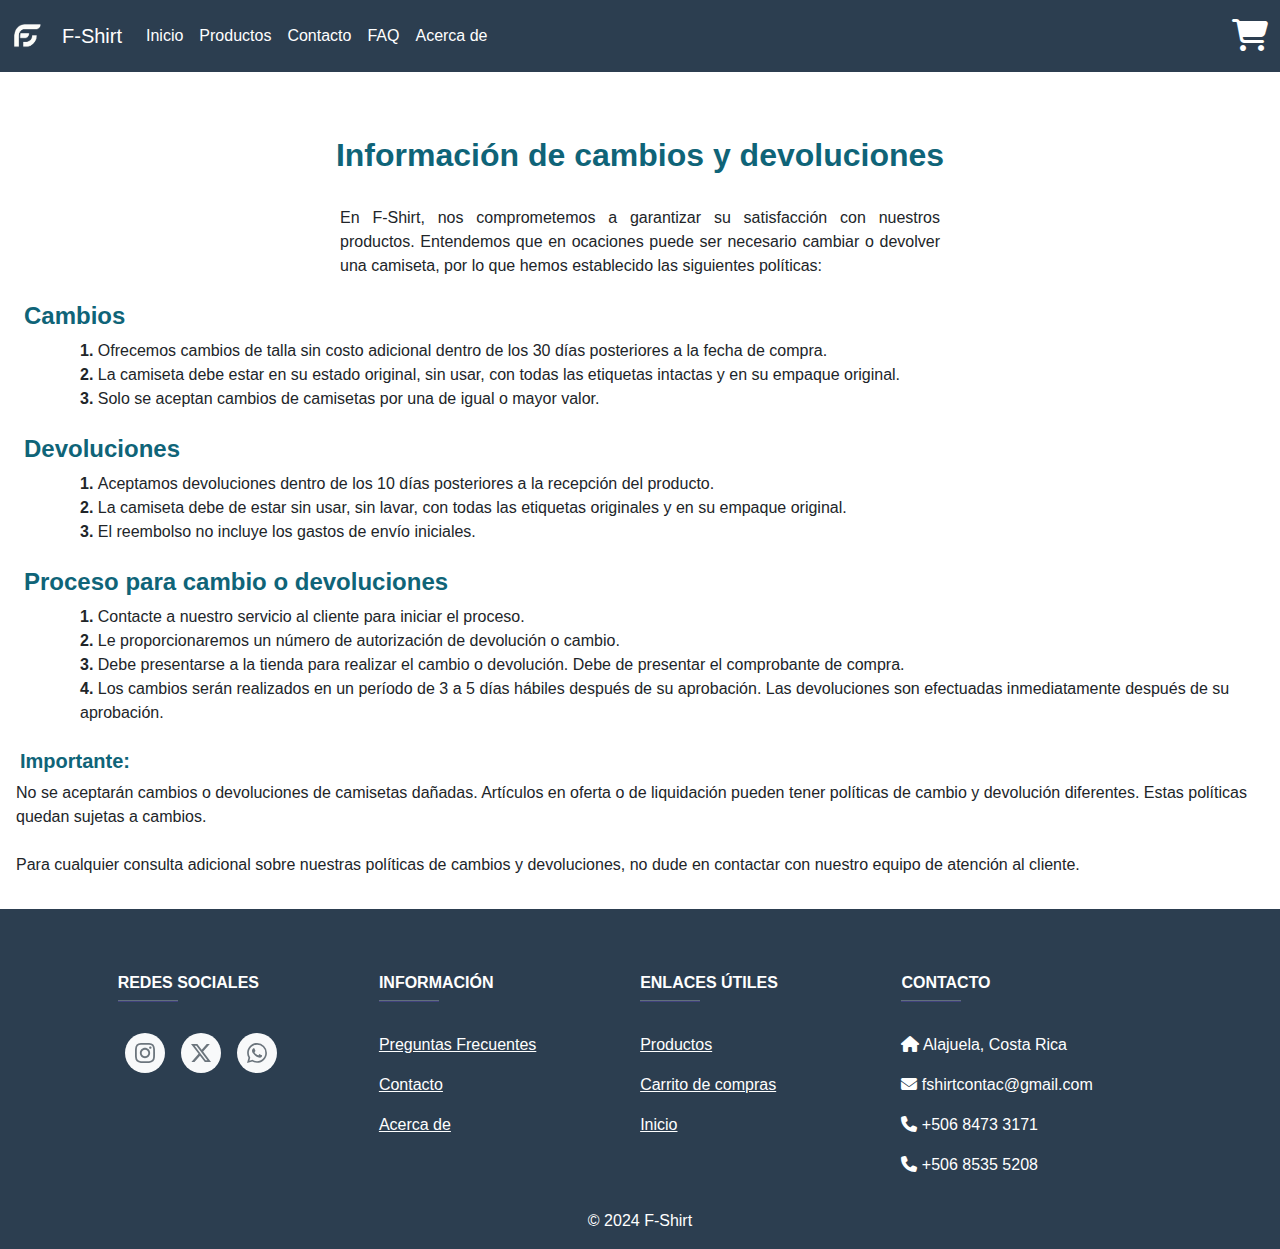
<file: InformacionCambios.html>
<!DOCTYPE html>
<html lang="en">
<head>
    <meta charset="UTF-8">
    <meta name="viewport" content="width=device-width, initial-scale=1.0">
    <title>F-Shirt</title>

    <!--Links-->
    <link rel="stylesheet" href="css/HeaderFooter.css">
    <link rel="stylesheet" href="css/estiloCambiosDevoluciones.css">

    <!--Icono-->
    <link rel="icon" href="img/IconoF_Shirt.png" type="image/x-icon">

    <!--bootstrap -->
    <link rel="stylesheet" href="css/bootstrap.min.css">
    <link rel="stylesheet" href="https://cdnjs.cloudflare.com/ajax/libs/font-awesome/6.5.2/css/all.min.css">



</head>
<body>
    
<!--Header-->
<header>
    <nav class="navbar navbar-expand-lg bg-primary" data-bs-theme="dark">
        <div class="container-fluid">

          <!--Logo-->
          <a href="index.html">
            <img src="img/logoFShirt.png" alt="Logo" style="width: 30px; height: 30px; margin-right: 20px;">
          </a> 
          
          

          <a class="navbar-brand" href="index.html">F-Shirt</a>

          <button class="navbar-toggler" type="button" data-bs-toggle="collapse" data-bs-target="#navbarColor01" aria-controls="navbarColor01" aria-expanded="false" aria-label="Toggle navigation">
            <span class="navbar-toggler-icon"></span>
          </button>
          
          <div class="collapse navbar-collapse" id="navbarColor01">
            
            <ul class="navbar-nav me-auto">
              <li class="nav-item">
                <a class="nav-link" href="index.html">Inicio
        
                </a>
              </li>
              <li class="nav-item">
                <a class="nav-link" href="Productos.html">Productos</a>
              </li>
              <li class="nav-item">
                <a class="nav-link" href="Contacto.html">Contacto</a>
              </li>
              <li class="nav-item">
                <a class="nav-link " href="FAQ.html">FAQ
                </a>
              </li>
              <li class="nav-item">
                <a class="nav-link" href="AcercaDe.html">Acerca de</a>
              </li>
                
            </ul>

            <!--Carrito-->
            <div class="d-flex">
              <div class="cart-icon">
                  <a href="carrito.html">
                  <i class="fa fa-shopping-cart"></i>
                  <span id="cart-count" class="cart-count"></span>
                  </a>
              </div>
          
          </div>

          </div>
        </div>
      </nav>
</header>
<!--End Header-->

<main>

    <h1 class="resaltar">Información de cambios y devoluciones</h1>

    <div class="introduccion">
        <p>
            En F-Shirt, nos comprometemos a garantizar su satisfacción con nuestros productos. Entendemos que en ocaciones puede ser necesario cambiar o devolver una camiseta, por lo que hemos establecido las siguientes políticas:
        </p>
    </div>

    <h2 class="resaltar">Cambios</h2>
    <div class="Text">
        <ul>
            <ol><b>1. </b>Ofrecemos cambios de talla sin costo adicional dentro de los 30 días posteriores a la fecha de compra.</ol>
            <ol><b>2. </b>La camiseta debe estar en su estado original, sin usar, con todas las etiquetas intactas y en su empaque original.</ol>
            <ol><b>3. </b>Solo se aceptan cambios de camisetas por una de igual o mayor valor.</ol>
        </ul>
    </div>


    <h2 class="resaltar">Devoluciones</h2>
    <div class="Text"> 
      <ul>
        <ol><b>1. </b>Aceptamos devoluciones dentro de los 10 días posteriores a la recepción del producto.</ol>
        <ol><b>2. </b>La camiseta debe de estar sin usar, sin lavar, con todas las etiquetas originales y en su empaque original.</ol>
        <ol><b>3. </b>El reembolso no incluye los gastos de envío iniciales.</ol>
      </ul>
    </div>


    <h2 class="resaltar">Proceso para cambio o devoluciones</h2>
    <div class="Text">
        <ul>
            <ol><b>1. </b>Contacte a nuestro servicio al cliente para iniciar el proceso.</ol>
            <ol><b>2. </b>Le proporcionaremos un número de autorización de devolución o cambio.</ol>
            <ol><b>3. </b>Debe presentarse a la tienda para realizar el cambio o devolución. Debe de presentar el comprobante de compra.</ol>
            <ol><b>4. </b>Los cambios serán realizados en un período de 3 a 5 días hábiles después de su aprobación. Las devoluciones son efectuadas inmediatamente después de su aprobación.</ol>


        </ul>
    </div>

    <h5> <span class="resaltar">Importante:</span></h5>
    <p>No se aceptarán cambios o devoluciones de camisetas dañadas. Artículos en oferta o de liquidación pueden tener políticas de cambio y devolución diferentes. Estas políticas quedan sujetas a cambios.</p>

    <p> <br>Para cualquier consulta adicional sobre nuestras políticas de cambios y devoluciones, no dude en contactar con nuestro equipo de atención al cliente.</p>

</main>

<!--Footer-->
<footer
          class="text-center text-lg-start text-white"
          style="background-color: rgb(44, 62, 80)"
           >

    <!-- Section: Links  -->
    <section class="" style="padding-top: 1em;">
      <div class="container text-center text-md-start mt-5">
        <!-- Grid row -->
        <div class="row mt-3">

          <!-- Grid column -->
          <div class="col-md-3 col-lg-2 col-xl-2 mx-auto mb-4">
    
                    <h6 class="text-uppercase fw-bold">Redes sociales</h6>
                    <hr
                class="mb-4 mt-0 d-inline-block mx-auto"
                style="width: 60px; background-color: #7c4dff; height: 2px"
                />
                    <div class="social-icons">
                        <a href="https://www.instagram.com/" class="instagram" target="_blank">
                            <svg viewBox="0 0 24 24" xmlns="http://www.w3.org/2000/svg">
                                <path d="M12 2.163c3.204 0 3.584.012 4.85.07 3.252.148 4.771 1.691 4.919 4.919.058 1.265.069 1.645.069 4.849 0 3.205-.012 3.584-.069 4.849-.149 3.225-1.664 4.771-4.919 4.919-1.266.058-1.644.07-4.85.07-3.204 0-3.584-.012-4.849-.07-3.26-.149-4.771-1.699-4.919-4.92-.058-1.265-.07-1.644-.07-4.849 0-3.204.013-3.583.07-4.849.149-3.227 1.664-4.771 4.919-4.919 1.266-.057 1.645-.069 4.849-.069zm0-2.163c-3.259 0-3.667.014-4.947.072-4.358.2-6.78 2.618-6.98 6.98-.059 1.281-.073 1.689-.073 4.948 0 3.259.014 3.668.072 4.948.2 4.358 2.618 6.78 6.98 6.98 1.281.058 1.689.072 4.948.072 3.259 0 3.668-.014 4.948-.072 4.354-.2 6.782-2.618 6.979-6.98.059-1.28.073-1.689.073-4.948 0-3.259-.014-3.667-.072-4.947-.196-4.354-2.617-6.78-6.979-6.98-1.281-.059-1.69-.073-4.949-.073zm0 5.838c-3.403 0-6.162 2.759-6.162 6.162s2.759 6.163 6.162 6.163 6.162-2.759 6.162-6.163c0-3.403-2.759-6.162-6.162-6.162zm0 10.162c-2.209 0-4-1.79-4-4 0-2.209 1.791-4 4-4s4 1.791 4 4c0 2.21-1.791 4-4 4zm6.406-11.845c-.796 0-1.441.645-1.441 1.44s.645 1.44 1.441 1.44c.795 0 1.439-.645 1.439-1.44s-.644-1.44-1.439-1.44z"/>
                            </svg>
                        </a>
                        <a href="https://www.x.com" target="_blank" rel="noopener noreferrer" class="x">
                          <svg xmlns="http://www.w3.org/2000/svg" viewBox="0 0 24 24">
                              <path d="M18.901 1.153h3.68l-8.04 9.19L24 22.846h-7.406l-5.8-7.584-6.638 7.584H.474l8.6-9.83L0 1.154h7.594l5.243 6.932ZM17.61 20.644h2.039L6.486 3.24H4.298Z"/>
                          </svg>
                      </a>
                      <a href="https://wa.me/+50685355208" target="_blank" rel="noopener noreferrer" class="whatsapp">
                        <svg xmlns="http://www.w3.org/2000/svg" viewBox="0 0 24 24">
                            <path d="M17.472 14.382c-.297-.149-1.758-.867-2.03-.967-.273-.099-.471-.148-.67.15-.197.297-.767.966-.94 1.164-.173.199-.347.223-.644.075-.297-.15-1.255-.463-2.39-1.475-.883-.788-1.48-1.761-1.653-2.059-.173-.297-.018-.458.13-.606.134-.133.298-.347.446-.52.149-.174.198-.298.298-.497.099-.198.05-.371-.025-.52-.075-.149-.669-1.612-.916-2.207-.242-.579-.487-.5-.669-.51-.173-.008-.371-.01-.57-.01-.198 0-.52.074-.792.372-.272.297-1.04 1.016-1.04 2.479 0 1.462 1.065 2.875 1.213 3.074.149.198 2.096 3.2 5.077 4.487.709.306 1.262.489 1.694.625.712.227 1.36.195 1.871.118.571-.085 1.758-.719 2.006-1.413.248-.694.248-1.289.173-1.413-.074-.124-.272-.198-.57-.347m-5.421 7.403h-.004a9.87 9.87 0 01-5.031-1.378l-.361-.214-3.741.982.998-3.648-.235-.374a9.86 9.86 0 01-1.51-5.26c.001-5.45 4.436-9.884 9.888-9.884 2.64 0 5.122 1.03 6.988 2.898a9.825 9.825 0 012.893 6.994c-.003 5.45-4.437 9.884-9.885 9.884m8.413-18.297A11.815 11.815 0 0012.05 0C5.495 0 .16 5.335.157 11.892c0 2.096.547 4.142 1.588 5.945L.057 24l6.305-1.654a11.882 11.882 0 005.683 1.448h.005c6.554 0 11.89-5.335 11.893-11.893a11.821 11.821 0 00-3.48-8.413Z"/>
                        </svg>
                    </a>
                    </div>
              
        </div>
          <!-- Grid column -->


          <!-- Grid column -->
          <div class="col-md-2 col-lg-2 col-xl-2 mx-auto mb-4">
            <!-- Links -->
            <h6 class="text-uppercase fw-bold">Información</h6>
            <hr
                class="mb-4 mt-0 d-inline-block mx-auto"
                style="width: 60px; background-color: #7c4dff; height: 2px"
                />
            <p>
              <a href="FAQ.html" class="text-white">Preguntas Frecuentes</a>
            </p>
            <p>
              <a href="Contacto.html" class="text-white">Contacto</a>
            </p>
            <p>
              <a href="AcercaDe.html" class="text-white">Acerca de</a>
            </p>
          </div>
          <!-- Grid column -->

          <!-- Grid column -->
          <div class="col-md-3 col-lg-2 col-xl-2 mx-auto mb-4">
              <!-- Links -->
              <h6 class="text-uppercase fw-bold">Enlaces útiles</h6>
              <hr
                  class="mb-4 mt-0 d-inline-block mx-auto"
                  style="width: 60px; background-color: #7c4dff; height: 2px"
                  />
              <p>
              <a href="Productos.html" class="text-white">Productos</a>
            </p>
            <p>
              <a href="carrito.html" class="text-white">Carrito de compras</a>
            </p>
            <p>
              <a href="index.html" class="text-white">Inicio</a>
            </p>
          </div>
          <!-- Grid column -->

          <!-- Grid column -->
          <div class="col-md-4 col-lg-3 col-xl-3 mx-auto mb-md-0 mb-4">
            <!-- Links -->
            <h6 class="text-uppercase fw-bold">Contacto</h6>
            <hr
                class="mb-4 mt-0 d-inline-block mx-auto"
                style="width: 60px; background-color: #7c4dff; height: 2px"
                />
            <p><i class="fas fa-home mr-3"></i> Alajuela, Costa Rica</p>
            <p><i class="fas fa-envelope mr-3"></i> fshirtcontac@gmail.com</p>
            <p><i class="fas fa-phone mr-3"></i> +506 8473 3171</p>
            <p><i class="fas fa-phone mr-3"></i> +506 8535 5208</p>
          </div>
          <!-- Grid column -->
        </div>
        <!-- Grid row -->
      </div>
    </section>
    <!-- Section: Links  -->

    <!-- Copyright -->
    <div
         class="text-center p-3"
         style="background-color: rgb(44,62,80)"
         >
      © 2024 F-Shirt
    </div>
    <!-- Copyright -->
  </footer>

    <!--bootstrap-->
    <script src="https://cdn.jsdelivr.net/npm/bootstrap@5.3.3/dist/js/bootstrap.bundle.min.js"
    integrity="sha384-YvpcrYf0tY3lHB60NNkmXc5s9fDVZLESaAA55NDzOxhy9GkcIdslK1eN7N6jIeHz"
    crossorigin="anonymous"></script>

    <!--JS-->
    <script src="js/globoRojoCarrito.js"></script>

</body>
</html>
</file>
<file: css/HeaderFooter.css>
*{
    margin: 0;
    padding: 0;
    font-family: Verdana, Geneva, Tahoma, sans-serif;
}

.colour{
    color: rgb(15, 100, 120)
}
.color{
    visibility: hidden;
}

/*Header*/

/*Carrito de compras*/
  

.cart-icon i {
    font-size: 32px; /* Ajusta el tamaño del icono */
    color: white; /* Cambia el color del icono a blanco */
  }
  
  /* Mantén o ajusta el estilo del globo rojo si es necesario */
  .cart-icon {
    position: relative;
  }
  
  .cart-count {
    position: absolute;
    top: -10px;
    right: -10px;
    background-color: red;
    color: white;
    border-radius: 50%;
    padding: 5px 10px;
    font-size: 12px;
    display: none;
  }


/*Footer*/

 /*Redes sociales*/
 .social-icons {
    display: flex;
    justify-content: center;
    align-items: center;
    gap: 1rem;
}
.social-icons a {
    display: flex;
    align-items: center;
    justify-content: center;
    width: 40px;
    height: 40px;
    border-radius: 50%;
    background-color: #f8f9fa;
    transition: background-color 0.3s ease;
}
.social-icons a:hover {
    background-color: #e9ecef;
}
.social-icons svg {
    width: 20px;
    height: 20px;
    fill: #6c757d;
}

/*Fin Footer*/
</file>
<file: css/estiloAcercaDe.css>
.resaltar{
    color: rgb(15, 100, 120);
    font-weight: bold;
}

*{
    font-family: Verdana, Geneva, Tahoma, sans-serif;
}

main{
   padding-bottom: 0;
   margin-bottom: 0;
}

/*Encabezado*/
.encabezado h1{
    text-align: center;
    padding-top: 1em;
    padding-bottom: 0;
}

.encabezado p{
    text-align: center;
    padding-top: 0;
    font-size: 1.3em;
}

.encabezado{
    padding-top: 3em;
    padding-bottom: 5em;
}

/*End Encabezado*/

/*Estilo general de los cards*/
.Card{
  padding-bottom: 3em;
  padding-top: 3em;
}

.nombre{
    text-align: center;
    font-size: 1.5em;
    padding-bottom: 0;
    margin: 0;
}

.profesion{
    padding-top: 0;
    text-align: center;
}

.imagenPerfil img{
    margin: auto;
    display: flex;
    width: 15em;
}

.information{
    padding-left: 1em;
    padding-right: 1em;
}

 /*Redes sociales*/
.Card .social-icons {
    display: flex;
    justify-content: left;
    align-items: center;
    gap: 1rem;
    margin-left: 0.5em;
   
}
.Card .social-icons a {
    display: flex;
    align-items: center;
    justify-content: center;
    width: 40px;
    height: 40px;
    border-radius: 50%;
    background-color: #f8f9fa;
    transition: background-color 0.3s ease;
}
.Card .social-icons a:hover {
    background-color: #e9ecef;
}
.Card .social-icons svg {
    width: 20px;
    height: 20px;
    fill: #6c757d;
}

/*Estilo Card Joshua*/
.Joshua{
    background-color: rgb(15, 120, 100);
    color: white;
}

.Joshua .social-icons a:hover {
    background-color: rgb(0, 0, 0);
}

/*Estilo Card Mario*/
.Mario{
    background-color: rgb(236,240,241);
    color: black;
}

/*Redes sociales*/
.Card .social-icons {
    display: flex;
    justify-content: left;
    align-items: center;
    gap: 1rem;
    padding-left: 0.5em;
   
}
.Mario .social-icons a {
    display: flex;
    align-items: center;
    justify-content: center;
    width: 40px;
    height: 40px;
    border-radius: 50%;
    background-color: #000000;
    transition: background-color 0.3s ease;
}
.Mario .social-icons a:hover {
    background-color: rgb(44, 62, 80);
}
.Mario .social-icons svg {
    width: 20px;
    height: 20px;
    fill: rgb(255, 255, 255);
}
</file>
<file: css/estiloFAQ.css>
.resaltar{
    color: rgb(15, 100, 120);
    font-weight: bold;
}

.resaltar a{
    color: rgb(15, 100, 120);
    text-decoration: none;
}

/*header {
    position: fixed; 
    top: 0; 
    width: 100%; 
    z-index: 1000; 
}*/

/*Encabezado*/
main h1{
    font-weight: bold;
    font-family: Verdana, Geneva, Tahoma, sans-serif;
    text-align: center;
    align-items: center;
    padding: 1em;
   /* padding-top: 2em;*/
}

main{
    padding-bottom: 5em;
}

/*Encabezado*/

/*Acordeon*/
.FAQ{
    width: 80%;
    margin: auto;
}

/*End Acordeon*/

/*FAQ*/
.FAQ4 img{
    width: 40%;
    height: 50%;
}

.FAQ4{
    display: flex;
    justify-content: center;
}

.SocialMediaFAQ .social-icons{
    padding-top: 1em;
}

.SocialMediaFAQ .social-icons {
    justify-content: left;
    align-items: center;
    gap: 1rem;
}

.SocialMediaFAQ .social-icons a {
    display: flex; 
    align-items: center;
    justify-content: center;
    width: 40px;
    height: 40px;
    border-radius: 50%;
    background-color: #f8f9fa;
    transition: background-color 0.3s ease;
}
.SocialMediaFAQ .social-icons a:hover {
    background-color: #e9ecef;
}
.SocialMediaFAQ .social-icons svg {
    width: 20px;
    height: 20px;
    fill: rgb(15, 100, 120);
}

/*End FAQ*/

/*Media for PC*/
@media (min-width: 850px){
/*FAQ-FAQ4*/
.FAQ4 img{
    width: 30%;
    height: 40%;
}


}
</file>
<file: css/estiloCambiosDevoluciones.css>
.resaltar{
    color: rgb(15, 100, 120);
    font-weight: bold;
}

main{
 padding-bottom: 2em;
}

main h1{
    font-size: 2em;
    text-align: center;
    padding-top: 2em;
    padding-bottom: 1em;
    margin: 0 0.5em;
}
main h2{
    font-size: 1.5em;
    margin-left: 1em;
}
main h5{
    margin-left: 1em;
}

.introduccion {
    display: flex;
    justify-content: center;
    align-items: center;
    text-align: justify;
    padding: 0em 1.5em;
    padding-bottom: 1.5em;
}

.introduccion p {
    max-width: 600px; 
}

main ul{
    margin: 0 1em;
}

.Text{
    padding-bottom: 1.5em;
}
main p{
    margin: 0 1em;
}
</file>
